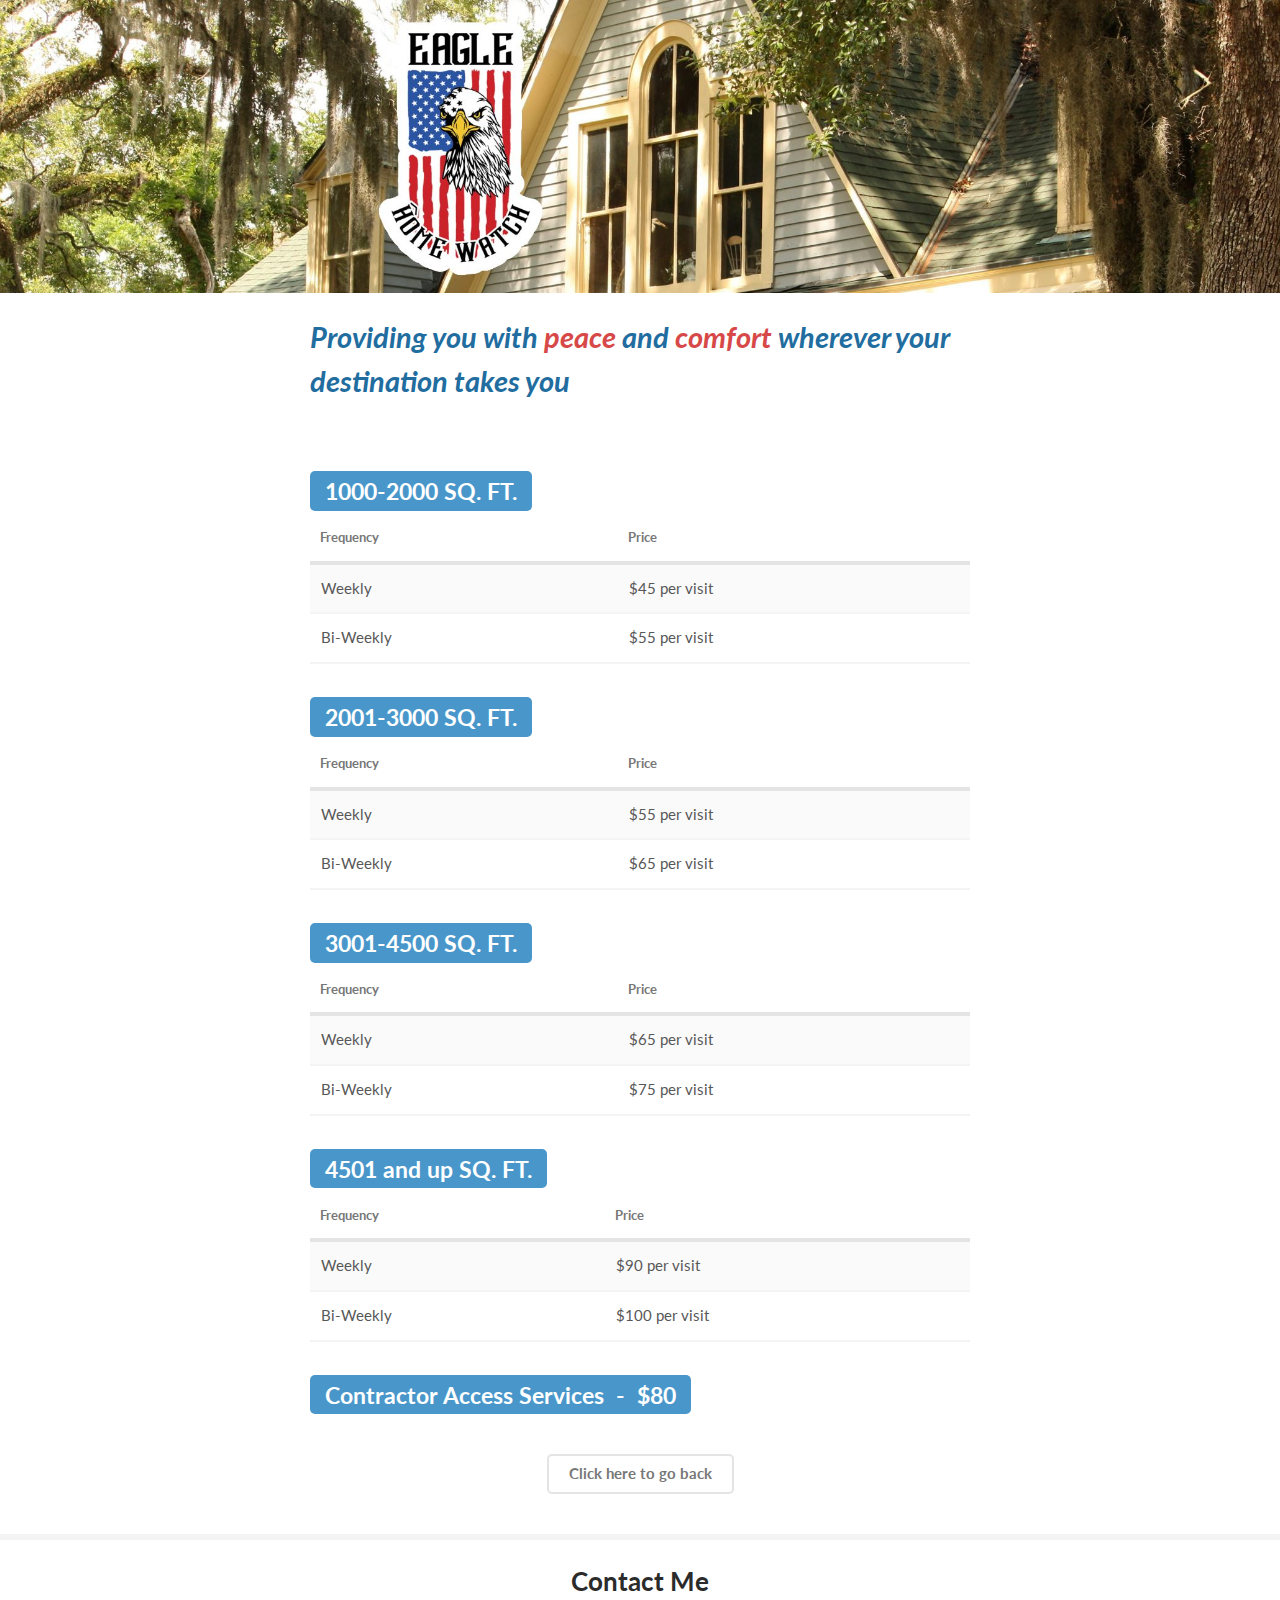
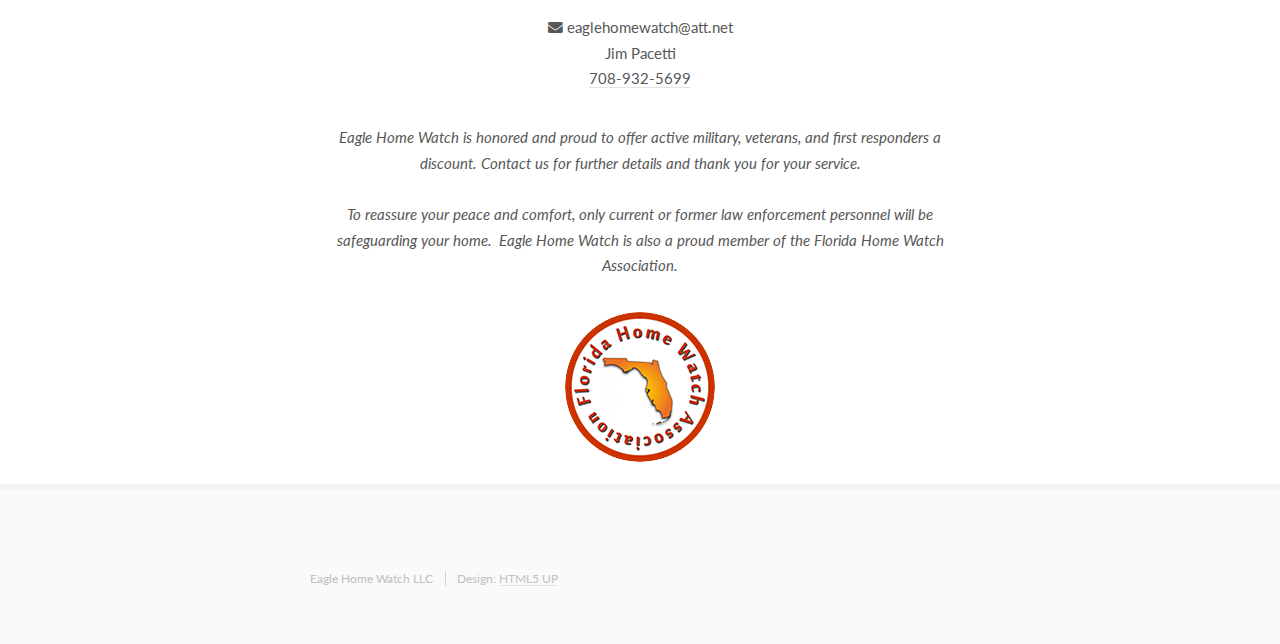
<file: pricing.html>
<!DOCTYPE HTML>
<!--
	Read Only by HTML5 UP
	html5up.net | @ajlkn
	Free for personal and commercial use under the CCA 3.0 license (html5up.net/license)
-->
<html>
	<head>
		<title>Eagle Home Watch Pricing</title>
		<link rel="icon" type="images/x-icon" href="images/icon.png">
		<meta charset="utf-8" />
		<meta name="viewport" content="width=device-width, initial-scale=1, user-scalable=no" />
		<link rel="stylesheet" href="assets/css/main.css" />
	</head>
	<body class="is-preload">
				<!-- Main -->
					<div id="main">
						<!-- One -->
							<section id="one">
								<div class="image main" data-position="center">
									<img src="images/banner.jpg" alt="" />
								</div>
								<div class="container">
									<header class="major">
										<h2><i>Providing you with <b>peace</b> and <b>comfort</b> wherever your destination takes you</i></h2>
										
										<!-- <p>asd <br />
										......</p>
									</header>
									<p>Faucibus sed lobortis aliquam lorem blandit. Lorem eu nunc metus col. Commodo id in arcu ante lorem ipsum sed accumsan erat praesent faucibus commodo ac mi lacus. Adipiscing mi ac commodo. Vis aliquet tortor ultricies non ante erat nunc integer eu ante ornare amet commetus vestibulum blandit integer in curae ac faucibus integer non. Adipiscing cubilia elementum.</p> -->
									<br>
									<br>
									
									<h3><code class="code">1000-2000 SQ. FT.</code></h3>
									<section>
										<div class="table-wrapper">
											<table>
												<thead>
													<tr>
														<th>Frequency</th>
														<th>Price</th>
													</tr>
												</thead>
												<tbody>
													<tr>
														<td>Weekly</td>
														<td>$45 per visit</td>
													</tr>
													<tr>
														<td>Bi-Weekly</td>
														<td>$55 per visit</td>
													</tr>
												</tbody>
											</table>
										</div>
									</section>

									<h3><code class="code">2001-3000 SQ. FT.</code></h3>
									<section>
										<div class="table-wrapper">
											<table>
												<thead>
													<tr>
														<th>Frequency</th>
														<th>Price</th>
													</tr>
												</thead>
												<tbody>
													<tr>
														<td>Weekly</td>
														<td>$55 per visit</td>
													</tr>
													<tr>
														<td>Bi-Weekly</td>
														<td>$65 per visit</td>
													</tr>
												</tbody>
											</table>
										</div>
									</section>

									<h3><code class="code">3001-4500 SQ. FT.</code></h3>
									<section>
										<div class="table-wrapper">
											<table>
												<thead>
													<tr>
														<th>Frequency</th>
														<th>Price</th>
													</tr>
												</thead>
												<tbody>
													<tr>
														<td>Weekly</td>
														<td>$65 per visit</td>
													</tr>
													<tr>
														<td>Bi-Weekly</td>
														<td>$75 per visit</td>
													</tr>
												</tbody>
											</table>
										</div>
									</section>
									
									<h3><code class="code">4501 and up SQ. FT.</code></h3>
									<section>
										<div class="table-wrapper">
											<table>
												<thead>
													<tr>
														<th>Frequency</th>
														<th>Price</th>
													</tr>
												</thead>
												<tbody>
													<tr>
														<td>Weekly</td>
														<td>$90 per visit</td>
													</tr>
													<tr>
														<td>Bi-Weekly</td>
														<td>$100 per visit</td>
													</tr>
												</tbody>
											</table>
										</div>
									</section>

									<h3><code class="code">Contractor Access Services ‎  -  ‎ $80</code></h3>
									
									<br>


								<p class="align-center"><a href="index.html" class="button alt">Click here to go back</a></p>

							</section>
							<section id="four">
								<div class="container">
									<h3 class="align-center">Contact Me</h3>
									<p class="align-center">
										<a href="mailto:eaglehomewatch@att.net" class="icon solid fa-envelope"> eaglehomewatch@att.net</a> 	<br />
										Jim Pacetti <br />
										<a href="tel:+7089325699">708-932-5699</a>

									</p>									
									<p class="align-center"><i>Eagle Home Watch is honored and proud to offer active military, veterans, and first responders a discount. Contact us for further details and thank you for your service.<br><br> </i>
									<i>To reassure your peace and comfort, only current or former law enforcement personnel will be safeguarding your home.&ensp;Eagle Home Watch is also a proud member of the Florida Home Watch Association.</i></p>

									<header class="align-center">
										<span class="image avatar"><img src="images/floridahomewatchassociation.png" alt="" /></span>
									</header>
									<!-- <form method="post" action="#">
										<div class="row gtr-uniform">
											<div class="col-6 col-12-xsmall"><input type="text" name="name" id="name" placeholder="Name" /></div>
											<div class="col-6 col-12-xsmall"><input type="email" name="email" id="email" placeholder="Email" /></div>
											<div class="col-12"><input type="text" name="subject" id="subject" placeholder="Subject" /></div>
											<div class="col-12"><textarea name="message" id="message" placeholder="Message" rows="6"></textarea></div>
											<div class="col-12">
												<ul class="actions">
													<li><input type="submit" class="primary" value="Send Message" /></li>
													<li><input type="reset" value="Reset Form" /></li>
												</ul>
											</div>
										</div>
									</form> -->
								</div>
							</section>

				<!-- Footer -->
					<section id="footer">
						<div class="container">
							<ul class="copyright">
								<li>Eagle Home Watch LLC</li><li>Design: <a href="http://html5up.net">HTML5 UP</a></li>
							</ul>
						</div>
					</section>

			</div>

		<!-- Scripts -->
			<script src="assets/js/jquery.min.js"></script>
			<script src="assets/js/jquery.scrollex.min.js"></script>
			<script src="assets/js/jquery.scrolly.min.js"></script>
			<script src="assets/js/browser.min.js"></script>
			<script src="assets/js/breakpoints.min.js"></script>
			<script src="assets/js/util.js"></script>
			<script src="assets/js/main.js"></script>

	</body>
</html>
</file>
<file: assets/css/main.css>
@import url("fontawesome-all.min.css");
@import url("https://fonts.googleapis.com/css?family=Lato:400,400italic,700,700italic|Source+Code+Pro:400");

/*
	Read Only by HTML5 UP
	html5up.net | @ajlkn
	Free for personal and commercial use under the CCA 3.0 license (html5up.net/license)
*/

html, body, div, span, applet, object,
iframe, h1, h2, h3, h4, h5, h6, p, blockquote,
pre, a, abbr, acronym, address, big, cite,
code, del, dfn, em, img, ins, kbd, q, s, samp,
small, strike, strong, sub, sup, tt, var, b,
u, i, center, dl, dt, dd, ol, ul, li, fieldset,
form, label, legend, table, caption, tbody,
tfoot, thead, tr, th, td, article, aside,
canvas, details, embed, figure, figcaption,
footer, header, hgroup, menu, nav, output, ruby,
section, summary, time, mark, audio, video {
	margin: 0;
	padding: 0;
	border: 0;
	font-size: 100%;
	font: inherit;
	vertical-align: baseline;}

article, aside, details, figcaption, figure,
footer, header, hgroup, menu, nav, section {
	display: block;}

body {
	line-height: 1;
}

ol, ul {
	list-style: none;
}

blockquote, q {
	quotes: none;
}

	blockquote:before, blockquote:after, q:before, q:after {
		content: '';
		content: none;
	}

table {
	border-collapse: collapse;
	border-spacing: 0;
}

body {
	-webkit-text-size-adjust: none;
}

mark {
	background-color: transparent;
	color: inherit;
}

input::-moz-focus-inner {
	border: 0;
	padding: 0;
}

input, select, textarea {
	-moz-appearance: none;
	-webkit-appearance: none;
	-ms-appearance: none;
	appearance: none;
}

/* Basic */

	html {
		box-sizing: border-box;
	}

	*, *:before, *:after {
		box-sizing: inherit;
	}

	body {
		background: #fff;
	}

		body.is-preload *, body.is-preload *:before, body.is-preload *:after {
			-moz-animation: none !important;
			-webkit-animation: none !important;
			-ms-animation: none !important;
			animation: none !important;
			-moz-transition: none !important;
			-webkit-transition: none !important;
			-ms-transition: none !important;
			transition: none !important;
		}

	body, input, select, textarea {
		color: #575757;
		font-family: "Lato", sans-serif;
		font-size: 16pt;
		font-weight: 400;
		line-height: 1.75em;
	}

	a {
		-moz-transition: color 0.2s ease-in-out, border-color 0.2s ease-in-out;
		-webkit-transition: color 0.2s ease-in-out, border-color 0.2s ease-in-out;
		-ms-transition: color 0.2s ease-in-out, border-color 0.2s ease-in-out;
		transition: color 0.2s ease-in-out, border-color 0.2s ease-in-out;
		border-bottom: solid 1px #e4e4e4;
		color: inherit;
		text-decoration: none;
	}

		a:hover {
			border-bottom-color: transparent;
			color: #4a97ca !important;
		}

	strong, b {
		color: #d74848;
		font-weight: 700;
	}

	em, i {
		font-style: italic;
	}

	p {
		margin: 0 0 2.25em 0;
	}

	h1, h2, h3, h4, h5, h6 {
		color: #2b2b2b;
		font-weight: 700;
		line-height: 1em;
		margin: 0 0 0.5625em 0;
	}

		h1 a, h2 a, h3 a, h4 a, h5 a, h6 a {
			border: 0;
			color: inherit;
			text-decoration: none;
		}

	h2 {
		font-size: 2em;
		line-height: 1.5em;
	}

	h3 {
		font-size: 1.75em;
		line-height: 1.5em;
	}

	h4 {
		font-size: 1.25em;
		line-height: 1.5em;
	}

	h5 {
		font-size: 0.9em;
		line-height: 1.5em;
	}

	h6 {
		font-size: 0.7em;
		line-height: 1.5em;
	}

	sub {
		font-size: 0.8em;
		position: relative;
		top: 0.5em;
	}

	sup {
		font-size: 0.8em;
		position: relative;
		top: -0.5em;
	}

	hr {
		border: 0;
		border-bottom: solid 2px #62b0e3;
		margin: 0em 0;
	}

		hr.major {
			margin: 3.375em 0;
		}

	blockquote {
		border-left: solid 8px #e4e4e4;
		font-style: italic;
		margin: 0 0 2.25em 0;
		padding: 0.5em 0 0.5em 2em;
	}

	code {
		background: #4997ca;
		border-radius: 5px;
		color: #fff;
		font-family: inherit;
		font-size: 0.9em;
		margin: 0 0em;
		padding: 0.25em 0.65em;
		-webkit-box-decoration-break: clone;
  		box-decoration-break: clone;
	}

	.codeGrey {
		background: #45595f;
		border-radius: 5px;
		color: #fff;
		font-family: inherit;
		font-size: 0.9em;
		margin: 0 0em;
		padding: 0.25em 0.65em;
		-webkit-box-decoration-break: clone;
  		box-decoration-break: clone;
	}

	pre {
		font-family: inherit;
		font-size: 0.9em;
		margin: 0 0 2.25em 0;
	}

		pre code {
			-webkit-overflow-scrolling: touch;
			display: block;
			line-height: 1.5em;
			overflow-x: auto;
			padding: 1em 1.5em;
		}

	.align-left {
		text-align: left;
	}

	.align-center {
		text-align: center;
	}

	.align-right {
		text-align: right;
	}

	.smaller {
		font-size: 12pt;
		text-align: left;
		padding: 1em 1.5em;
	}
	.padding {
		padding: 1em 1.5em;
		text-align: left;
	}

/* Row */

	.row {
		display: flex;
		flex-wrap: wrap;
		box-sizing: border-box;
		align-items: stretch;
	}

		.row > * {
			box-sizing: border-box;
		}

		.row.gtr-uniform > * > :last-child {
			margin-bottom: 0;
		}

		.row.aln-left {
			justify-content: flex-start;
		}

		.row.aln-center {
			justify-content: center;
		}

		.row.aln-right {
			justify-content: flex-end;
		}

		.row.aln-top {
			align-items: flex-start;
		}

		.row.aln-middle {
			align-items: center;
		}

		.row.aln-bottom {
			align-items: flex-end;
		}

		.row > .imp {
			order: -1;
		}

		.row > .col-1 {
			width: 8.33333%;
		}

		.row > .off-1 {
			margin-left: 8.33333%;
		}

		.row > .col-2 {
			width: 16.66667%;
		}

		.row > .off-2 {
			margin-left: 16.66667%;
		}

		.row > .col-3 {
			width: 25%;
		}

		.row > .off-3 {
			margin-left: 25%;
		}

		.row > .col-4 {
			width: 33.33333%;
		}

		.row > .off-4 {
			margin-left: 33.33333%;
		}

		.row > .col-5 {
			width: 41.66667%;
		}

		.row > .off-5 {
			margin-left: 41.66667%;
		}

		.row > .col-6 {
			width: 50%;
		}

		.row > .off-6 {
			margin-left: 50%;
		}

		.row > .col-7 {
			width: 58.33333%;
		}

		.row > .off-7 {
			margin-left: 58.33333%;
		}

		.row > .col-8 {
			width: 66.66667%;
		}

		.row > .off-8 {
			margin-left: 66.66667%;
		}

		.row > .col-9 {
			width: 75%;
		}

		.row > .off-9 {
			margin-left: 75%;
		}

		.row > .col-10 {
			width: 83.33333%;
		}

		.row > .off-10 {
			margin-left: 83.33333%;
		}

		.row > .col-11 {
			width: 91.66667%;
		}

		.row > .off-11 {
			margin-left: 91.66667%;
		}

		.row > .col-12 {
			width: 100%;
		}

		.row > .off-12 {
			margin-left: 100%;
		}

		.row.gtr-0 {
			margin-top: 0;
			margin-left: 0em;
		}

			.row.gtr-0 > * {
				padding: 0 0 0 0em;
			}

			.row.gtr-0.gtr-uniform {
				margin-top: 0em;
			}

				.row.gtr-0.gtr-uniform > * {
					padding-top: 0em;
				}

		.row.gtr-25 {
			margin-top: 0;
			margin-left: -0.5em;
		}

			.row.gtr-25 > * {
				padding: 0 0 0 0.5em;
			}

			.row.gtr-25.gtr-uniform {
				margin-top: -0.5em;
			}

				.row.gtr-25.gtr-uniform > * {
					padding-top: 0.5em;
				}

		.row.gtr-50 {
			margin-top: 0;
			margin-left: -1em;
		}

			.row.gtr-50 > * {
				padding: 0 0 0 1em;
			}

			.row.gtr-50.gtr-uniform {
				margin-top: -1em;
			}

				.row.gtr-50.gtr-uniform > * {
					padding-top: 1em;
				}

		.row {
			margin-top: 0;
			margin-left: -2em;
		}

			.row > * {
				padding: 0 0 0 2em;
			}

			.row.gtr-uniform {
				margin-top: -2em;
			}

				.row.gtr-uniform > * {
					padding-top: 2em;
				}

		.row.gtr-150 {
			margin-top: 0;
			margin-left: -3em;
		}

			.row.gtr-150 > * {
				padding: 0 0 0 3em;
			}

			.row.gtr-150.gtr-uniform {
				margin-top: -3em;
			}

				.row.gtr-150.gtr-uniform > * {
					padding-top: 3em;
				}

		.row.gtr-200 {
			margin-top: 0;
			margin-left: -4em;
		}

			.row.gtr-200 > * {
				padding: 0 0 0 4em;
			}

			.row.gtr-200.gtr-uniform {
				margin-top: -4em;
			}

				.row.gtr-200.gtr-uniform > * {
					padding-top: 4em;
				}

		@media screen and (max-width: 1680px) {

			.row {
				display: flex;
				flex-wrap: wrap;
				box-sizing: border-box;
				align-items: stretch;
			}

				.row > * {
					box-sizing: border-box;
				}

				.row.gtr-uniform > * > :last-child {
					margin-bottom: 0;
				}

				.row.aln-left {
					justify-content: flex-start;
				}

				.row.aln-center {
					justify-content: center;
				}

				.row.aln-right {
					justify-content: flex-end;
				}

				.row.aln-top {
					align-items: flex-start;
				}

				.row.aln-middle {
					align-items: center;
				}

				.row.aln-bottom {
					align-items: flex-end;
				}

				.row > .imp-xlarge {
					order: -1;
				}

				.row > .col-1-xlarge {
					width: 8.33333%;
				}

				.row > .off-1-xlarge {
					margin-left: 8.33333%;
				}

				.row > .col-2-xlarge {
					width: 16.66667%;
				}

				.row > .off-2-xlarge {
					margin-left: 16.66667%;
				}

				.row > .col-3-xlarge {
					width: 25%;
				}

				.row > .off-3-xlarge {
					margin-left: 25%;
				}

				.row > .col-4-xlarge {
					width: 33.33333%;
				}

				.row > .off-4-xlarge {
					margin-left: 33.33333%;
				}

				.row > .col-5-xlarge {
					width: 41.66667%;
				}

				.row > .off-5-xlarge {
					margin-left: 41.66667%;
				}

				.row > .col-6-xlarge {
					width: 50%;
				}

				.row > .off-6-xlarge {
					margin-left: 50%;
				}

				.row > .col-7-xlarge {
					width: 58.33333%;
				}

				.row > .off-7-xlarge {
					margin-left: 58.33333%;
				}

				.row > .col-8-xlarge {
					width: 66.66667%;
				}

				.row > .off-8-xlarge {
					margin-left: 66.66667%;
				}

				.row > .col-9-xlarge {
					width: 75%;
				}

				.row > .off-9-xlarge {
					margin-left: 75%;
				}

				.row > .col-10-xlarge {
					width: 83.33333%;
				}

				.row > .off-10-xlarge {
					margin-left: 83.33333%;
				}

				.row > .col-11-xlarge {
					width: 91.66667%;
				}

				.row > .off-11-xlarge {
					margin-left: 91.66667%;
				}

				.row > .col-12-xlarge {
					width: 100%;
				}

				.row > .off-12-xlarge {
					margin-left: 100%;
				}

				.row.gtr-0 {
					margin-top: 0;
					margin-left: 0em;
				}

					.row.gtr-0 > * {
						padding: 0 0 0 0em;
					}

					.row.gtr-0.gtr-uniform {
						margin-top: 0em;
					}

						.row.gtr-0.gtr-uniform > * {
							padding-top: 0em;
						}

				.row.gtr-25 {
					margin-top: 0;
					margin-left: -0.5em;
				}

					.row.gtr-25 > * {
						padding: 0 0 0 0.5em;
					}

					.row.gtr-25.gtr-uniform {
						margin-top: -0.5em;
					}

						.row.gtr-25.gtr-uniform > * {
							padding-top: 0.5em;
						}

				.row.gtr-50 {
					margin-top: 0;
					margin-left: -1em;
				}

					.row.gtr-50 > * {
						padding: 0 0 0 1em;
					}

					.row.gtr-50.gtr-uniform {
						margin-top: -1em;
					}

						.row.gtr-50.gtr-uniform > * {
							padding-top: 1em;
						}

				.row {
					margin-top: 0;
					margin-left: -2em;
				}

					.row > * {
						padding: 0 0 0 2em;
					}

					.row.gtr-uniform {
						margin-top: -2em;
					}

						.row.gtr-uniform > * {
							padding-top: 2em;
						}

				.row.gtr-150 {
					margin-top: 0;
					margin-left: -3em;
				}

					.row.gtr-150 > * {
						padding: 0 0 0 3em;
					}

					.row.gtr-150.gtr-uniform {
						margin-top: -3em;
					}

						.row.gtr-150.gtr-uniform > * {
							padding-top: 3em;
						}

				.row.gtr-200 {
					margin-top: 0;
					margin-left: -4em;
				}

					.row.gtr-200 > * {
						padding: 0 0 0 4em;
					}

					.row.gtr-200.gtr-uniform {
						margin-top: -4em;
					}

						.row.gtr-200.gtr-uniform > * {
							padding-top: 4em;
						}

		}

		@media screen and (max-width: 1280px) {

			.row {
				display: flex;
				flex-wrap: wrap;
				box-sizing: border-box;
				align-items: stretch;
			}

				.row > * {
					box-sizing: border-box;
				}

				.row.gtr-uniform > * > :last-child {
					margin-bottom: 0;
				}

				.row.aln-left {
					justify-content: flex-start;
				}

				.row.aln-center {
					justify-content: center;
				}

				.row.aln-right {
					justify-content: flex-end;
				}

				.row.aln-top {
					align-items: flex-start;
				}

				.row.aln-middle {
					align-items: center;
				}

				.row.aln-bottom {
					align-items: flex-end;
				}

				.row > .imp-large {
					order: -1;
				}

				.row > .col-1-large {
					width: 8.33333%;
				}

				.row > .off-1-large {
					margin-left: 8.33333%;
				}

				.row > .col-2-large {
					width: 16.66667%;
				}

				.row > .off-2-large {
					margin-left: 16.66667%;
				}

				.row > .col-3-large {
					width: 25%;
				}

				.row > .off-3-large {
					margin-left: 25%;
				}

				.row > .col-4-large {
					width: 33.33333%;
				}

				.row > .off-4-large {
					margin-left: 33.33333%;
				}

				.row > .col-5-large {
					width: 41.66667%;
				}

				.row > .off-5-large {
					margin-left: 41.66667%;
				}

				.row > .col-6-large {
					width: 50%;
				}

				.row > .off-6-large {
					margin-left: 50%;
				}

				.row > .col-7-large {
					width: 58.33333%;
				}

				.row > .off-7-large {
					margin-left: 58.33333%;
				}

				.row > .col-8-large {
					width: 66.66667%;
				}

				.row > .off-8-large {
					margin-left: 66.66667%;
				}

				.row > .col-9-large {
					width: 75%;
				}

				.row > .off-9-large {
					margin-left: 75%;
				}

				.row > .col-10-large {
					width: 83.33333%;
				}

				.row > .off-10-large {
					margin-left: 83.33333%;
				}

				.row > .col-11-large {
					width: 91.66667%;
				}

				.row > .off-11-large {
					margin-left: 91.66667%;
				}

				.row > .col-12-large {
					width: 100%;
				}

				.row > .off-12-large {
					margin-left: 100%;
				}

				.row.gtr-0 {
					margin-top: 0;
					margin-left: 0em;
				}

					.row.gtr-0 > * {
						padding: 0 0 0 0em;
					}

					.row.gtr-0.gtr-uniform {
						margin-top: 0em;
					}

						.row.gtr-0.gtr-uniform > * {
							padding-top: 0em;
						}

				.row.gtr-25 {
					margin-top: 0;
					margin-left: -0.375em;
				}

					.row.gtr-25 > * {
						padding: 0 0 0 0.375em;
					}

					.row.gtr-25.gtr-uniform {
						margin-top: -0.375em;
					}

						.row.gtr-25.gtr-uniform > * {
							padding-top: 0.375em;
						}

				.row.gtr-50 {
					margin-top: 0;
					margin-left: -0.75em;
				}

					.row.gtr-50 > * {
						padding: 0 0 0 0.75em;
					}

					.row.gtr-50.gtr-uniform {
						margin-top: -0.75em;
					}

						.row.gtr-50.gtr-uniform > * {
							padding-top: 0.75em;
						}

				.row {
					margin-top: 0;
					margin-left: -1.5em;
				}

					.row > * {
						padding: 0 0 0 1.5em;
					}

					.row.gtr-uniform {
						margin-top: -1.5em;
					}

						.row.gtr-uniform > * {
							padding-top: 1.5em;
						}

				.row.gtr-150 {
					margin-top: 0;
					margin-left: -2.25em;
				}

					.row.gtr-150 > * {
						padding: 0 0 0 2.25em;
					}

					.row.gtr-150.gtr-uniform {
						margin-top: -2.25em;
					}

						.row.gtr-150.gtr-uniform > * {
							padding-top: 2.25em;
						}

				.row.gtr-200 {
					margin-top: 0;
					margin-left: -3em;
				}

					.row.gtr-200 > * {
						padding: 0 0 0 3em;
					}

					.row.gtr-200.gtr-uniform {
						margin-top: -3em;
					}

						.row.gtr-200.gtr-uniform > * {
							padding-top: 3em;
						}

		}

		@media screen and (max-width: 1024px) {

			.row {
				display: flex;
				flex-wrap: wrap;
				box-sizing: border-box;
				align-items: stretch;
			}

				.row > * {
					box-sizing: border-box;
				}

				.row.gtr-uniform > * > :last-child {
					margin-bottom: 0;
				}

				.row.aln-left {
					justify-content: flex-start;
				}

				.row.aln-center {
					justify-content: center;
				}

				.row.aln-right {
					justify-content: flex-end;
				}

				.row.aln-top {
					align-items: flex-start;
				}

				.row.aln-middle {
					align-items: center;
				}

				.row.aln-bottom {
					align-items: flex-end;
				}

				.row > .imp-medium {
					order: -1;
				}

				.row > .col-1-medium {
					width: 8.33333%;
				}

				.row > .off-1-medium {
					margin-left: 8.33333%;
				}

				.row > .col-2-medium {
					width: 16.66667%;
				}

				.row > .off-2-medium {
					margin-left: 16.66667%;
				}

				.row > .col-3-medium {
					width: 25%;
				}

				.row > .off-3-medium {
					margin-left: 25%;
				}

				.row > .col-4-medium {
					width: 33.33333%;
				}

				.row > .off-4-medium {
					margin-left: 33.33333%;
				}

				.row > .col-5-medium {
					width: 41.66667%;
				}

				.row > .off-5-medium {
					margin-left: 41.66667%;
				}

				.row > .col-6-medium {
					width: 50%;
				}

				.row > .off-6-medium {
					margin-left: 50%;
				}

				.row > .col-7-medium {
					width: 58.33333%;
				}

				.row > .off-7-medium {
					margin-left: 58.33333%;
				}

				.row > .col-8-medium {
					width: 66.66667%;
				}

				.row > .off-8-medium {
					margin-left: 66.66667%;
				}

				.row > .col-9-medium {
					width: 75%;
				}

				.row > .off-9-medium {
					margin-left: 75%;
				}

				.row > .col-10-medium {
					width: 83.33333%;
				}

				.row > .off-10-medium {
					margin-left: 83.33333%;
				}

				.row > .col-11-medium {
					width: 91.66667%;
				}

				.row > .off-11-medium {
					margin-left: 91.66667%;
				}

				.row > .col-12-medium {
					width: 100%;
				}

				.row > .off-12-medium {
					margin-left: 100%;
				}

				.row.gtr-0 {
					margin-top: 0;
					margin-left: 0em;
				}

					.row.gtr-0 > * {
						padding: 0 0 0 0em;
					}

					.row.gtr-0.gtr-uniform {
						margin-top: 0em;
					}

						.row.gtr-0.gtr-uniform > * {
							padding-top: 0em;
						}

				.row.gtr-25 {
					margin-top: 0;
					margin-left: -0.375em;
				}

					.row.gtr-25 > * {
						padding: 0 0 0 0.375em;
					}

					.row.gtr-25.gtr-uniform {
						margin-top: -0.375em;
					}

						.row.gtr-25.gtr-uniform > * {
							padding-top: 0.375em;
						}

				.row.gtr-50 {
					margin-top: 0;
					margin-left: -0.75em;
				}

					.row.gtr-50 > * {
						padding: 0 0 0 0.75em;
					}

					.row.gtr-50.gtr-uniform {
						margin-top: -0.75em;
					}

						.row.gtr-50.gtr-uniform > * {
							padding-top: 0.75em;
						}

				.row {
					margin-top: 0;
					margin-left: -1.5em;
				}

					.row > * {
						padding: 0 0 0 1.5em;
					}

					.row.gtr-uniform {
						margin-top: -1.5em;
					}

						.row.gtr-uniform > * {
							padding-top: 1.5em;
						}

				.row.gtr-150 {
					margin-top: 0;
					margin-left: -2.25em;
				}

					.row.gtr-150 > * {
						padding: 0 0 0 2.25em;
					}

					.row.gtr-150.gtr-uniform {
						margin-top: -2.25em;
					}

						.row.gtr-150.gtr-uniform > * {
							padding-top: 2.25em;
						}

				.row.gtr-200 {
					margin-top: 0;
					margin-left: -3em;
				}

					.row.gtr-200 > * {
						padding: 0 0 0 3em;
					}

					.row.gtr-200.gtr-uniform {
						margin-top: -3em;
					}

						.row.gtr-200.gtr-uniform > * {
							padding-top: 3em;
						}

		}

		@media screen and (max-width: 736px) {

			.row {
				display: flex;
				flex-wrap: wrap;
				box-sizing: border-box;
				align-items: stretch;
			}

				.row > * {
					box-sizing: border-box;
				}

				.row.gtr-uniform > * > :last-child {
					margin-bottom: 0;
				}

				.row.aln-left {
					justify-content: flex-start;
				}

				.row.aln-center {
					justify-content: center;
				}

				.row.aln-right {
					justify-content: flex-end;
				}

				.row.aln-top {
					align-items: flex-start;
				}

				.row.aln-middle {
					align-items: center;
				}

				.row.aln-bottom {
					align-items: flex-end;
				}

				.row > .imp-small {
					order: -1;
				}

				.row > .col-1-small {
					width: 8.33333%;
				}

				.row > .off-1-small {
					margin-left: 8.33333%;
				}

				.row > .col-2-small {
					width: 16.66667%;
				}

				.row > .off-2-small {
					margin-left: 16.66667%;
				}

				.row > .col-3-small {
					width: 25%;
				}

				.row > .off-3-small {
					margin-left: 25%;
				}

				.row > .col-4-small {
					width: 33.33333%;
				}

				.row > .off-4-small {
					margin-left: 33.33333%;
				}

				.row > .col-5-small {
					width: 41.66667%;
				}

				.row > .off-5-small {
					margin-left: 41.66667%;
				}

				.row > .col-6-small {
					width: 50%;
				}

				.row > .off-6-small {
					margin-left: 50%;
				}

				.row > .col-7-small {
					width: 58.33333%;
				}

				.row > .off-7-small {
					margin-left: 58.33333%;
				}

				.row > .col-8-small {
					width: 66.66667%;
				}

				.row > .off-8-small {
					margin-left: 66.66667%;
				}

				.row > .col-9-small {
					width: 75%;
				}

				.row > .off-9-small {
					margin-left: 75%;
				}

				.row > .col-10-small {
					width: 83.33333%;
				}

				.row > .off-10-small {
					margin-left: 83.33333%;
				}

				.row > .col-11-small {
					width: 91.66667%;
				}

				.row > .off-11-small {
					margin-left: 91.66667%;
				}

				.row > .col-12-small {
					width: 100%;
				}

				.row > .off-12-small {
					margin-left: 100%;
				}

				.row.gtr-0 {
					margin-top: 0;
					margin-left: 0em;
				}

					.row.gtr-0 > * {
						padding: 0 0 0 0em;
					}

					.row.gtr-0.gtr-uniform {
						margin-top: 0em;
					}

						.row.gtr-0.gtr-uniform > * {
							padding-top: 0em;
						}

				.row.gtr-25 {
					margin-top: 0;
					margin-left: -0.3125em;
				}

					.row.gtr-25 > * {
						padding: 0 0 0 0.3125em;
					}

					.row.gtr-25.gtr-uniform {
						margin-top: -0.3125em;
					}

						.row.gtr-25.gtr-uniform > * {
							padding-top: 0.3125em;
						}

				.row.gtr-50 {
					margin-top: 0;
					margin-left: -0.625em;
				}

					.row.gtr-50 > * {
						padding: 0 0 0 0.625em;
					}

					.row.gtr-50.gtr-uniform {
						margin-top: -0.625em;
					}

						.row.gtr-50.gtr-uniform > * {
							padding-top: 0.625em;
						}

				.row {
					margin-top: 0;
					margin-left: -1.25em;
				}

					.row > * {
						padding: 0 0 0 1.25em;
					}

					.row.gtr-uniform {
						margin-top: -1.25em;
					}

						.row.gtr-uniform > * {
							padding-top: 1.25em;
						}

				.row.gtr-150 {
					margin-top: 0;
					margin-left: -1.875em;
				}

					.row.gtr-150 > * {
						padding: 0 0 0 1.875em;
					}

					.row.gtr-150.gtr-uniform {
						margin-top: -1.875em;
					}

						.row.gtr-150.gtr-uniform > * {
							padding-top: 1.875em;
						}

				.row.gtr-200 {
					margin-top: 0;
					margin-left: -2.5em;
				}

					.row.gtr-200 > * {
						padding: 0 0 0 2.5em;
					}

					.row.gtr-200.gtr-uniform {
						margin-top: -2.5em;
					}

						.row.gtr-200.gtr-uniform > * {
							padding-top: 2.5em;
						}

		}

		@media screen and (max-width: 480px) {

			.row {
				display: flex;
				flex-wrap: wrap;
				box-sizing: border-box;
				align-items: stretch;
			}

				.row > * {
					box-sizing: border-box;
				}

				.row.gtr-uniform > * > :last-child {
					margin-bottom: 0;
				}

				.row.aln-left {
					justify-content: flex-start;
				}

				.row.aln-center {
					justify-content: center;
				}

				.row.aln-right {
					justify-content: flex-end;
				}

				.row.aln-top {
					align-items: flex-start;
				}

				.row.aln-middle {
					align-items: center;
				}

				.row.aln-bottom {
					align-items: flex-end;
				}

				.row > .imp-xsmall {
					order: -1;
				}

				.row > .col-1-xsmall {
					width: 8.33333%;
				}

				.row > .off-1-xsmall {
					margin-left: 8.33333%;
				}

				.row > .col-2-xsmall {
					width: 16.66667%;
				}

				.row > .off-2-xsmall {
					margin-left: 16.66667%;
				}

				.row > .col-3-xsmall {
					width: 25%;
				}

				.row > .off-3-xsmall {
					margin-left: 25%;
				}

				.row > .col-4-xsmall {
					width: 33.33333%;
				}

				.row > .off-4-xsmall {
					margin-left: 33.33333%;
				}

				.row > .col-5-xsmall {
					width: 41.66667%;
				}

				.row > .off-5-xsmall {
					margin-left: 41.66667%;
				}

				.row > .col-6-xsmall {
					width: 50%;
				}

				.row > .off-6-xsmall {
					margin-left: 50%;
				}

				.row > .col-7-xsmall {
					width: 58.33333%;
				}

				.row > .off-7-xsmall {
					margin-left: 58.33333%;
				}

				.row > .col-8-xsmall {
					width: 66.66667%;
				}

				.row > .off-8-xsmall {
					margin-left: 66.66667%;
				}

				.row > .col-9-xsmall {
					width: 75%;
				}

				.row > .off-9-xsmall {
					margin-left: 75%;
				}

				.row > .col-10-xsmall {
					width: 83.33333%;
				}

				.row > .off-10-xsmall {
					margin-left: 83.33333%;
				}

				.row > .col-11-xsmall {
					width: 91.66667%;
				}

				.row > .off-11-xsmall {
					margin-left: 91.66667%;
				}

				.row > .col-12-xsmall {
					width: 100%;
				}

				.row > .off-12-xsmall {
					margin-left: 100%;
				}

				.row.gtr-0 {
					margin-top: 0;
					margin-left: 0em;
				}

					.row.gtr-0 > * {
						padding: 0 0 0 0em;
					}

					.row.gtr-0.gtr-uniform {
						margin-top: 0em;
					}

						.row.gtr-0.gtr-uniform > * {
							padding-top: 0em;
						}

				.row.gtr-25 {
					margin-top: 0;
					margin-left: -0.3125em;
				}

					.row.gtr-25 > * {
						padding: 0 0 0 0.3125em;
					}

					.row.gtr-25.gtr-uniform {
						margin-top: -0.3125em;
					}

						.row.gtr-25.gtr-uniform > * {
							padding-top: 0.3125em;
						}

				.row.gtr-50 {
					margin-top: 0;
					margin-left: -0.625em;
				}

					.row.gtr-50 > * {
						padding: 0 0 0 0.625em;
					}

					.row.gtr-50.gtr-uniform {
						margin-top: -0.625em;
					}

						.row.gtr-50.gtr-uniform > * {
							padding-top: 0.625em;
						}

				.row {
					margin-top: 0;
					margin-left: -1.25em;
				}

					.row > * {
						padding: 0 0 0 1.25em;
					}

					.row.gtr-uniform {
						margin-top: -1.25em;
					}

						.row.gtr-uniform > * {
							padding-top: 1.25em;
						}

				.row.gtr-150 {
					margin-top: 0;
					margin-left: -1.875em;
				}

					.row.gtr-150 > * {
						padding: 0 0 0 1.875em;
					}

					.row.gtr-150.gtr-uniform {
						margin-top: -1.875em;
					}

						.row.gtr-150.gtr-uniform > * {
							padding-top: 1.875em;
						}

				.row.gtr-200 {
					margin-top: 0;
					margin-left: -2.5em;
				}

					.row.gtr-200 > * {
						padding: 0 0 0 2.5em;
					}

					.row.gtr-200.gtr-uniform {
						margin-top: -2.5em;
					}

						.row.gtr-200.gtr-uniform > * {
							padding-top: 2.5em;
						}

		}

/* Container */

	.container {
		margin: 0 auto;
		max-width: calc(100% - 4.5em);
		width: 45em;
	}

		.container.xsmall {
			width: 11.25em;
		}

		.container.small {
			width: 22.5em;
		}

		.container.medium {
			width: 33.75em;
		}

		.container.large {
			width: 56.25em;
		}

		.container.xlarge {
			width: 67.5em;
		}

		.container.max {
			width: 100%;
		}

		@media screen and (max-width: 1024px) {

			.container {
				width: 100% !important;
			}

		}

		@media screen and (max-width: 480px) {

			.container {
				max-width: calc(100% - 3.375em);
			}

		}

/* Section/Article */

	section.special, article.special {
		text-align: center;
	}

	header p {
		color: #aaa;
		position: relative;
		margin: 0 0 1.6875em 0;
	}

	header h2 + p {
		font-size: 1.25em;
		margin-top: -0.5em;
		line-height: 1.5em;
	}

	header h3 + p {
		font-size: 1.1em;
		margin-top: -0.35em;
		line-height: 1.5em;
	}

	header h4 + p,
	header h5 + p,
	header h6 + p {
		font-size: 0.9em;
		margin-top: -0.25em;
		line-height: 1.5em;
	}

	header.major h2 {
		color: #226d9f;
		font-size: 2em;
		text-align: left;
	}

		header.major h2 + p {
			color: #777;
			font-size: 1.75em;
			font-weight: 700;
			margin-top: -0.75em;
		}

/* Form */

	form {
		margin: 0 0 2.25em 0;
	}

	label {
		color: #777;
		display: block;
		font-size: 0.9em;
		font-weight: 700;
		margin: 0 0 1.125em 0;
	}

	input::-moz-focus-inner {
		border: 0;
		padding: 0;
	}

	input[type="text"],
	input[type="password"],
	input[type="email"],
	select,
	textarea {
		-moz-appearance: none;
		-webkit-appearance: none;
		-ms-appearance: none;
		appearance: none;
		border-radius: 5px;
		border: none;
		border: solid 2px #e4e4e4;
		color: inherit;
		display: block;
		outline: 0;
		padding: 0 1em;
		text-decoration: none;
		width: 100%;
	}

		input[type="text"]:invalid,
		input[type="password"]:invalid,
		input[type="email"]:invalid,
		select:invalid,
		textarea:invalid {
			box-shadow: none;
		}

		input[type="text"]:focus,
		input[type="password"]:focus,
		input[type="email"]:focus,
		select:focus,
		textarea:focus {
			border-color: #4997ca;
		}

	select {
		background-image: url("data:image/svg+xml;charset=utf8,%3Csvg xmlns='http://www.w3.org/2000/svg' width='40' height='40' preserveAspectRatio='none' viewBox='0 0 40 40'%3E%3Cpath d='M9.4,12.3l10.4,10.4l10.4-10.4c0.2-0.2,0.5-0.4,0.9-0.4c0.3,0,0.6,0.1,0.9,0.4l3.3,3.3c0.2,0.2,0.4,0.5,0.4,0.9 c0,0.4-0.1,0.6-0.4,0.9L20.7,31.9c-0.2,0.2-0.5,0.4-0.9,0.4c-0.3,0-0.6-0.1-0.9-0.4L4.3,17.3c-0.2-0.2-0.4-0.5-0.4-0.9 c0-0.4,0.1-0.6,0.4-0.9l3.3-3.3c0.2-0.2,0.5-0.4,0.9-0.4S9.1,12.1,9.4,12.3z' fill='%23e4e4e4' /%3E%3C/svg%3E");
		background-size: 1.25em;
		background-repeat: no-repeat;
		background-position: calc(100% - 1em) center;
		height: 2.75em;
		padding-right: 2.75em;
		text-overflow: ellipsis;
	}

		select option {
			color: #777;
			background: #fff;
		}

		select:focus::-ms-value {
			background-color: transparent;
		}

		select::-ms-expand {
			display: none;
		}

	input[type="text"],
	input[type="password"],
	input[type="email"],
	select {
		height: 2.75em;
	}

	textarea {
		padding: 0.75em 1em;
	}

	input[type="checkbox"],
	input[type="radio"] {
		-moz-appearance: none;
		-webkit-appearance: none;
		-ms-appearance: none;
		appearance: none;
		display: block;
		float: left;
		margin-right: -2em;
		opacity: 0;
		width: 1em;
		z-index: -1;
	}

		input[type="checkbox"] + label,
		input[type="radio"] + label {
			text-decoration: none;
			color: #888;
			cursor: pointer;
			display: inline-block;
			font-size: 1em;
			font-weight: 400;
			padding-left: 2.4em;
			padding-right: 0.75em;
			position: relative;
		}

			input[type="checkbox"] + label:before,
			input[type="radio"] + label:before {
				-moz-osx-font-smoothing: grayscale;
				-webkit-font-smoothing: antialiased;
				display: inline-block;
				font-style: normal;
				font-variant: normal;
				text-rendering: auto;
				line-height: 1;
				text-transform: none !important;
				font-family: 'Font Awesome 5 Free';
				font-weight: 900;
			}

			input[type="checkbox"] + label:before,
			input[type="radio"] + label:before {
				background: #fafafa;
				border-radius: 5px;
				border: solid 2px #e4e4e4;
				content: '';
				display: inline-block;
				font-size: 0.8em;
				height: 2.0625em;
				left: 0;
				line-height: 2.0625em;
				position: absolute;
				text-align: center;
				top: 0;
				width: 2.0625em;
			}

		input[type="checkbox"]:checked + label:before,
		input[type="radio"]:checked + label:before {
			background: #989898;
			border-color: #989898;
			color: #ffffff;
			content: '\f00c';
		}

		input[type="checkbox"]:focus + label:before,
		input[type="radio"]:focus + label:before {
			border-color: #4997ca;
		}

	input[type="checkbox"] + label:before {
		border-radius: 5px;
	}

	input[type="radio"] + label:before {
		border-radius: 100%;
	}

	::-webkit-input-placeholder {
		color: #aaa !important;
		font-style: italic;
		opacity: 1.0;
	}

	:-moz-placeholder {
		color: #aaa !important;
		font-style: italic;
		opacity: 1.0;
	}

	::-moz-placeholder {
		color: #aaa !important;
		font-style: italic;
		opacity: 1.0;
	}

	:-ms-input-placeholder {
		color: #aaa !important;
		font-style: italic;
		opacity: 1.0;
	}

/* Box */

	.box {
		border-radius: 5px;
		border: solid 2px #e4e4e4;
		margin-bottom: 2.25em;
		padding: 1.5em;
	}

		.box > :last-child,
		.box > :last-child > :last-child,
		.box > :last-child > :last-child > :last-child {
			margin-bottom: 0;
		}

		.box.alt {
			border: 0;
			border-radius: 0;
			padding: 0;
		}

/* Icon */

	.icon {
		text-decoration: none;
		border-bottom: none;
		position: relative;
	}

		.icon:before {
			-moz-osx-font-smoothing: grayscale;
			-webkit-font-smoothing: antialiased;
			display: inline-block;
			font-style: normal;
			font-variant: normal;
			text-rendering: auto;
			line-height: 1;
			text-transform: none !important;
			font-family: 'Font Awesome 5 Free';
			font-weight: 400;
		}

		.icon > .label {
			display: none;
		}

		.icon:before {
			line-height: inherit;
		}

		.icon.solid:before {
			font-weight: 900;
		}

		.icon.brands:before {
			font-family: 'Font Awesome 5 Brands';
		}

/* Image */

	.image {
		border-radius: 5px;
		border: 0;
		display: inline-block;
		position: relative;
	}

		.image[data-position] img {
			-moz-object-fit: cover;
			-webkit-object-fit: cover;
			-ms-object-fit: cover;
			object-fit: cover;
			display: block;
			position: absolute;
			top: 0;
			left: 0;
			width: 100%;
			height: 100%;
		}

		.image[data-position="top left"] img {
			-moz-object-position: top left;
			-webkit-object-position: top left;
			-ms-object-position: top left;
			object-position: top left;
		}

		.image[data-position="top"] img {
			-moz-object-position: top;
			-webkit-object-position: top;
			-ms-object-position: top;
			object-position: top;
		}

		.image[data-position="top right"] img {
			-moz-object-position: top right;
			-webkit-object-position: top right;
			-ms-object-position: top right;
			object-position: top right;
		}

		.image[data-position="right"] img {
			-moz-object-position: right;
			-webkit-object-position: right;
			-ms-object-position: right;
			object-position: right;
		}

		.image[data-position="bottom right"] img {
			-moz-object-position: bottom right;
			-webkit-object-position: bottom right;
			-ms-object-position: bottom right;
			object-position: bottom right;
		}

		.image[data-position="bottom"] img {
			-moz-object-position: bottom;
			-webkit-object-position: bottom;
			-ms-object-position: bottom;
			object-position: bottom;
		}

		.image[data-position="bottom left"] img {
			-moz-object-position: bottom left;
			-webkit-object-position: bottom left;
			-ms-object-position: bottom left;
			object-position: bottom left;
		}

		.image[data-position="left"] img {
			-moz-object-position: left;
			-webkit-object-position: left;
			-ms-object-position: left;
			object-position: left;
		}

		.image[data-position="center"] img {
			-moz-object-position: center;
			-webkit-object-position: center;
			-ms-object-position: center;
			object-position: center;
		}

		.image[data-position="25% 25%"] img {
			-moz-object-position: 25% 25%;
			-webkit-object-position: 25% 25%;
			-ms-object-position: 25% 25%;
			object-position: 25% 25%;
		}

		.image[data-position="75% 25%"] img {
			-moz-object-position: 75% 25%;
			-webkit-object-position: 75% 25%;
			-ms-object-position: 75% 25%;
			object-position: 75% 25%;
		}

		.image[data-position="75% 75%"] img {
			-moz-object-position: 75% 75%;
			-webkit-object-position: 75% 75%;
			-ms-object-position: 75% 75%;
			object-position: 75% 75%;
		}

		.image[data-position="25% 75%"] img {
			-moz-object-position: 25% 75%;
			-webkit-object-position: 25% 75%;
			-ms-object-position: 25% 75%;
			object-position: 25% 75%;
		}

		.image img {
			border-radius: 5px;
			display: block;
		}

		.image.left {
			float: left;
			margin: 0 2.5em 2em 0;
			top: 0.25em;
		}

		.image.right {
			float: right;
			margin: 0 0 2em 2.5em;
			top: 0.25em;
		}

		.image.fit {
			display: block;
			margin: 0 0 2.25em 0;
			width: 100%;
		}

			.image.fit img {
				display: block;
				width: 100%;
			}

		.image.avatar {
			border-radius: 100%;
			overflow: hidden;
		}

			.image.avatar img {
				border-radius: 100%;
				display: block;
				width: 100%;
			}

		.image.main {
			display: block;
			height: 20em;
			border-radius: 0;
		}

			.image.main img {
				border-radius: 0;
			}

/* List */

	ol {
		list-style: decimal;
		margin: 0 0 2.25em 0;
		padding-left: 1.25em;
	}

		ol li {
			padding-left: 0.25em;
		}

	ul {
		list-style: disc;
		margin: 0 0 1em 0;
		padding-left: 1em;
	}

		ul li {
			padding-left: 0.5em;
		}

		ul.alt {
			list-style: none;
			padding-left: 0;
		}

			ul.alt li {
				border-top: solid 2px #f4f4f4;
				padding: 0.5em 0;
			}

				ul.alt li:first-child {
					border-top: 0;
					padding-top: 0;
				}

	dl {
		margin: 0 0 2.25em 0;
	}

/* Actions */

	ul.actions {
		display: -moz-flex;
		display: -webkit-flex;
		display: -ms-flex;
		display: flex;
		cursor: default;
		list-style: none;
		margin-left: -1.125em;
		padding-left: 0;
	}

		ul.actions li {
			padding: 0 0 0 1.125em;
			vertical-align: middle;
		}

		ul.actions.special {
			-moz-justify-content: center;
			-webkit-justify-content: center;
			-ms-justify-content: center;
			justify-content: center;
			width: 100%;
			margin-left: 0;
		}

			ul.actions.special li:first-child {
				padding-left: 0;
			}

		ul.actions.stacked {
			-moz-flex-direction: column;
			-webkit-flex-direction: column;
			-ms-flex-direction: column;
			flex-direction: column;
			margin-left: 0;
		}

			ul.actions.stacked li {
				padding: 1.125em 0 0 0;
			}

				ul.actions.stacked li:first-child {
					padding-top: 0;
				}

		ul.actions.fit {
			width: calc(100% + 1.125em);
		}

			ul.actions.fit li {
				-moz-flex-grow: 1;
				-webkit-flex-grow: 1;
				-ms-flex-grow: 1;
				flex-grow: 1;
				-moz-flex-shrink: 1;
				-webkit-flex-shrink: 1;
				-ms-flex-shrink: 1;
				flex-shrink: 1;
				width: 100%;
			}

				ul.actions.fit li > * {
					width: 100%;
				}

			ul.actions.fit.stacked {
				width: 100%;
			}

		@media screen and (max-width: 480px) {

			ul.actions:not(.fixed) {
				-moz-flex-direction: column;
				-webkit-flex-direction: column;
				-ms-flex-direction: column;
				flex-direction: column;
				margin-left: 0;
				width: 100% !important;
			}

				ul.actions:not(.fixed) li {
					-moz-flex-grow: 1;
					-webkit-flex-grow: 1;
					-ms-flex-grow: 1;
					flex-grow: 1;
					-moz-flex-shrink: 1;
					-webkit-flex-shrink: 1;
					-ms-flex-shrink: 1;
					flex-shrink: 1;
					padding: 1.125em 0 0 0;
					text-align: center;
					width: 100%;
				}

					ul.actions:not(.fixed) li > * {
						width: 100%;
					}

					ul.actions:not(.fixed) li:first-child {
						padding-top: 0;
					}

					ul.actions:not(.fixed) li input[type="submit"],
					ul.actions:not(.fixed) li input[type="reset"],
					ul.actions:not(.fixed) li input[type="button"],
					ul.actions:not(.fixed) li button,
					ul.actions:not(.fixed) li .button {
						width: 100%;
					}

						ul.actions:not(.fixed) li input[type="submit"].icon:before,
						ul.actions:not(.fixed) li input[type="reset"].icon:before,
						ul.actions:not(.fixed) li input[type="button"].icon:before,
						ul.actions:not(.fixed) li button.icon:before,
						ul.actions:not(.fixed) li .button.icon:before {
							margin-left: -0.5rem;
						}

		}

/* Feature Icons */

	ul.feature-icons {
		list-style: none;
		padding-left: 0;
	}

		ul.feature-icons li {
			text-decoration: none;
			display: inline-block;
			margin: 0 0 1.1em 0;
			padding: 0.25em 0 0 3.5em;
			position: relative;
			vertical-align: top;
			width: 48%;
		}

			ul.feature-icons li:before {
				-moz-osx-font-smoothing: grayscale;
				-webkit-font-smoothing: antialiased;
				display: inline-block;
				font-style: normal;
				font-variant: normal;
				text-rendering: auto;
				line-height: 1;
				text-transform: none !important;
				font-family: 'Font Awesome 5 Free';
				font-weight: 400;
			}

			ul.feature-icons li:before {
				background: #4997ca;
				border-radius: 100%;
				color: #ffffff;
				display: block;
				height: 2.5em;
				left: 0;
				line-height: 2.5em;
				position: absolute;
				text-align: center;
				top: 0;
				width: 2.5em;
			}

/* Icons */

	ul.icons {
		cursor: default;
		list-style: none;
		padding-left: 0;
	}

		ul.icons li {
			display: inline-block;
			padding: 0 1em 0 0;
		}

			ul.icons li:last-child {
				padding-right: 0 !important;
			}

			ul.icons li .icon:before {
				font-size: 1.25em;
			}

/* Table */

	.table-wrapper {
		-webkit-overflow-scrolling: touch;
		overflow-x: auto;
	}

	table {
		margin: 0 0 2.25em 0;
		width: 100%;
	}

		table tbody tr {
			border: solid 2px #f4f4f4;
			border-left: 0;
			border-right: 0;
		}

			table tbody tr:nth-child(2n + 1) {
				background-color: #fafafa;
			}

		table td {
			padding: 0.75em 0.75em;
		}

		table th {
			color: #777;
			font-size: 0.9em;
			font-weight: 700;
			padding: 0 0.75em 0.75em 0.75em;
			text-align: left;
		}

		table thead {
			border-bottom: solid 4px #e4e4e4;
		}

		table tfoot {
			border-top: solid 4px #e4e4e4;
		}

		table.alt {
			border-collapse: separate;
		}

			table.alt tbody tr td {
				border: solid 2px #e4e4e4;
				border-left-width: 0;
				border-top-width: 0;
			}

				table.alt tbody tr td:first-child {
					border-left-width: 2px;
				}

			table.alt tbody tr:first-child td {
				border-top-width: 2px;
			}

			table.alt thead {
				border-bottom: 0;
			}

			table.alt tfoot {
				border-top: 0;
			}

/* Button */

	input[type="submit"],
	input[type="reset"],
	input[type="button"],
	.button {
		-moz-appearance: none;
		-webkit-appearance: none;
		-ms-appearance: none;
		appearance: none;
		-moz-transition: background-color 0.2s ease-in-out, color 0.2s ease-in-out;
		-webkit-transition: background-color 0.2s ease-in-out, color 0.2s ease-in-out;
		-ms-transition: background-color 0.2s ease-in-out, color 0.2s ease-in-out;
		transition: background-color 0.2s ease-in-out, color 0.2s ease-in-out;
		background-color: #989898;
		border-radius: 5px;
		border: 0;
		color: #ffffff !important;
		cursor: pointer;
		display: inline-block;
		font-weight: 700;
		height: 2.75em;
		line-height: 2.75em;
		padding: 0 1.5em;
		text-align: center;
		text-decoration: none;
		white-space: nowrap;
	}

		input[type="submit"]:hover,
		input[type="reset"]:hover,
		input[type="button"]:hover,
		.button:hover {
			background-color: #a5a5a5;
			color: #ffffff !important;
		}

		input[type="submit"]:active,
		input[type="reset"]:active,
		input[type="button"]:active,
		.button:active {
			background-color: #8b8b8b;
		}

		input[type="submit"].icon,
		input[type="reset"].icon,
		input[type="button"].icon,
		.button.icon {
			padding-left: 1.35em;
		}

			input[type="submit"].icon:before,
			input[type="reset"].icon:before,
			input[type="button"].icon:before,
			.button.icon:before {
				margin-right: 0.5em;
			}

		input[type="submit"].fit,
		input[type="reset"].fit,
		input[type="button"].fit,
		.button.fit {
			width: 100%;
		}

		input[type="submit"].small,
		input[type="reset"].small,
		input[type="button"].small,
		.button.small {
			font-size: 0.8em;
		}

		input[type="submit"].large,
		input[type="reset"].large,
		input[type="button"].large,
		.button.large {
			font-size: 1.35em;
		}

		input[type="submit"].alt,
		input[type="reset"].alt,
		input[type="button"].alt,
		.button.alt {
			background-color: transparent;
			box-shadow: inset 0 0 0 2px #e4e4e4;
			color: #777 !important;
		}

			input[type="submit"].alt:hover,
			input[type="reset"].alt:hover,
			input[type="button"].alt:hover,
			.button.alt:hover {
				background-color: #f4f4f4;
				color: #777 !important;
			}

			input[type="submit"].alt:active,
			input[type="reset"].alt:active,
			input[type="button"].alt:active,
			.button.alt:active {
				background-color: #eaeaea;
			}

			input[type="submit"].alt.icon:before,
			input[type="reset"].alt.icon:before,
			input[type="button"].alt.icon:before,
			.button.alt.icon:before {
				color: #aaa;
			}

		input[type="submit"].primary,
		input[type="reset"].primary,
		input[type="button"].primary,
		.button.primary {
			background-color: #4997ca;
			color: #ffffff !important;
		}

			input[type="submit"].primary:hover,
			input[type="reset"].primary:hover,
			input[type="button"].primary:hover,
			.button.primary:hover {
				background-color: #5ed0b1;
			}

			input[type="submit"].primary:active,
			input[type="reset"].primary:active,
			input[type="button"].primary:active,
			.button.primary:active {
				background-color: #39c29d;
			}

		input[type="submit"].disabled, input[type="submit"]:disabled,
		input[type="reset"].disabled,
		input[type="reset"]:disabled,
		input[type="button"].disabled,
		input[type="button"]:disabled,
		.button.disabled,
		.button:disabled {
			background-color: #888 !important;
			box-shadow: inset 0 -0.15em 0 0 rgba(0, 0, 0, 0.15);
			color: #fff !important;
			cursor: default;
			opacity: 0.25;
		}

/* Features */

	.features article {
		border-top: solid 3px #f4f4f4;
		margin-bottom: 2.25em;
		padding-top: 2.25em;
	}

		.features article:first-child {
			border-top: 0;
			padding-top: 0;
		}

		.features article .image {
			display: inline-block;
			padding-right: 2.5em;
			vertical-align: middle;
			width: 48%;
		}

			.features article .image img {
				display: block;
				width: 100%;
			}

		.features article .inner {
			display: inline-block;
			vertical-align: middle;
			width: 50%;
		}

			.features article .inner > :last-child {
				margin-bottom: 0;
			}

/* Header */

	#header {
		display: -moz-flex;
		display: -webkit-flex;
		display: -ms-flex;
		display: flex;
		-moz-flex-direction: column;
		-webkit-flex-direction: column;
		-ms-flex-direction: column;
		flex-direction: column;
		-moz-justify-content: space-between;
		-webkit-justify-content: space-between;
		-ms-justify-content: space-between;
		justify-content: space-between;
		background: #4997ca;
		color: #d2f2e9;
		height: 100%;
		overflow-y: auto;
		position: fixed;
		text-align: center;
		top: 0;
		width: 23em;
		right: 0;
	}

		#header h1, #header h2, #header h3, #header h4, #header h5, #header h6 {
			color: #ffffff;
		}

			#header h1 a, #header h2 a, #header h3 a, #header h4 a, #header h5 a, #header h6 a {
				color: #ffffff;
			}

		#header header p {
			color: #b7eadc;
		}

		#header a {
			color: #d2f2e9;
		}

			#header a:hover {
				color: #ffffff !important;
			}

		#header > header {
			-moz-flex-shrink: 0;
			-webkit-flex-shrink: 0;
			-ms-flex-shrink: 0;
			flex-shrink: 0;
			padding: 3em;
		}

			#header > header .avatar {
				display: block;
				margin: 0 auto 0.25em auto;
				width: 8em;
			}

			#header > header h1 {
				font-size: 1.75em;
				margin: 0;
			}

			#header > header p {
				color: #d2f2e9;
				font-style: italic;
				margin: 1em 0 0 0;
			}

		#header > footer {
			-moz-flex-shrink: 0;
			-webkit-flex-shrink: 0;
			-ms-flex-shrink: 0;
			flex-shrink: 0;
			bottom: 0;
			left: 0;
			padding: 2em;
			width: 100%;
		}

			#header > footer .icons {
				margin: 0;
			}

				#header > footer .icons li a {
					color: #b7eadc;
				}

		#header > nav {
			-moz-flex-grow: 1;
			-webkit-flex-grow: 1;
			-ms-flex-grow: 1;
			flex-grow: 1;
		}

			#header > nav ul {
				list-style: none;
				margin: 0;
				padding: 0;
			}

				#header > nav ul li {
					border-top: solid 2px #4997ca;
					display: block;
					padding: 0;
				}

					#header > nav ul li a {
						-moz-transition: none;
						-webkit-transition: none;
						-ms-transition: none;
						transition: none;
						border: 0;
						color: #ffffff !important;
						display: block;
						padding: 0.85em 0;
						text-decoration: none;
					}

						#header > nav ul li a.active {
							background: #fff;
							color: #4997ca !important;
						}

					#header > nav ul li:first-child {
						border-top: 0;
					}

/* Wrapper */

	#wrapper {
		background: #fff;
		padding-right: 23em;
	}

/* Main */

	#main > section {
		border-top: solid 6px #f4f4f4;
	}

		#main > section > .container {
			padding: 1.5em 0 1em 0;
		}

		#main > section:first-child {
			border-top: 0;
		}

/* Footer */

	#footer {
		background: #fafafa;
		border-top: 0;
		color: #c0c0c0;
		overflow: hidden;
		padding: 4em 0 2em 0;
	}

		#footer .copyright {
			line-height: 1em;
			list-style: none;
			padding: 0;
		}

			#footer .copyright li {
				border-left: solid 1px #d4d4d4;
				display: inline-block;
				font-size: 0.8em;
				margin-left: 1em;
				padding-left: 1em;
			}

				#footer .copyright li:first-child {
					border-left: 0;
					margin-left: 0;
					padding-left: 0;
				}

				#footer .copyright li a {
					color: inherit;
				}

/* XLarge */

	@media screen and (max-width: 1680px) {

		/* Basic */

			body, input, select, textarea {
				font-size: 13pt;
			}

		/* Header */

			#header {
				width: 21em;
			}

				#header > header {
					padding: 2em;
				}

				#header > footer {
					padding: 1.5em;
				}

		/* Wrapper */

			#wrapper {
				padding-right: 21em;
			}

		/* Main */

			#main > section > .container {
				padding: 1.5em 0 1em 0;
			}

	}

/* Large */

	@media screen and (max-width: 1280px) {

		/* Basic */

			body, input, select, textarea {
				font-size: 11pt;
			}

		/* Header */

			#header {
				width: 20em;
			}

		/* Wrapper */

			#wrapper {
				padding-right: 20em;
			}

	}

/* Medium */

	#titleBar {
		display: none;
	}

	@media screen and (max-width: 1024px) {

		/* Basic */

			html, body {
				overflow-x: hidden;
			}

			body, input, select, textarea {
				font-size: 12pt;
			}

		/* Image */

			.image.left, .image.right {
				max-width: 40%;
			}

				.image.left img, .image.right img {
					width: 100%;
				}

			.image.main {
				height: 20em;
			}

		/* Header */

			#header {
				-moz-backface-visibility: hidden;
				-webkit-backface-visibility: hidden;
				-ms-backface-visibility: hidden;
				backface-visibility: hidden;
				-moz-transition: -moz-transform 0.5s ease;
				-webkit-transition: -webkit-transform 0.5s ease;
				-ms-transition: -ms-transform 0.5s ease;
				transition: transform 0.5s ease;
				display: block;
				height: 100%;
				overflow-y: auto;
				position: fixed;
				top: 0;
				width: 23em;
				z-index: 10002;
				-moz-transform: translateX(23em);
				-webkit-transform: translateX(23em);
				-ms-transform: translateX(23em);
				transform: translateX(23em);
				right: 0;
			}

				#header > footer {
					bottom: auto;
					left: auto;
					margin: 0.5em 0 0 0;
					position: relative;
					right: auto;
					top: auto;
				}

		/* Wrapper */

			#wrapper {
				-moz-backface-visibility: hidden;
				-webkit-backface-visibility: hidden;
				-ms-backface-visibility: hidden;
				backface-visibility: hidden;
				-moz-transition: -moz-transform 0.5s ease;
				-webkit-transition: -webkit-transform 0.5s ease;
				-ms-transition: -ms-transform 0.5s ease;
				transition: transform 0.5s ease;
				padding: 44px 0 1px 0;
			}

		/* Header Panel */

			#titleBar {
				-moz-backface-visibility: hidden;
				-webkit-backface-visibility: hidden;
				-ms-backface-visibility: hidden;
				backface-visibility: hidden;
				-moz-transition: -moz-transform 0.5s ease;
				-webkit-transition: -webkit-transform 0.5s ease;
				-ms-transition: -ms-transform 0.5s ease;
				transition: transform 0.5s ease;
				display: block;
				height: 44px;
				left: 0;
				position: fixed;
				top: 0;
				width: 100%;
				z-index: 10001;
				background: #222;
				color: #fff;
				min-width: 320px;
			}

				#titleBar .title {
					color: #fff;
					display: block;
					font-weight: 700;
					height: 44px;
					line-height: 44px;
					padding: 0 1em;
					width: 100%;
					text-align: left;
				}

					#titleBar .title a {
						border: 0;
						text-decoration: none;
					}

				#titleBar .toggle {
					text-decoration: none;
					height: 4em;
					position: absolute;
					top: 0;
					width: 6em;
					border: 0;
					outline: 0;
					right: 0;
				}

					#titleBar .toggle:before {
						-moz-osx-font-smoothing: grayscale;
						-webkit-font-smoothing: antialiased;
						display: inline-block;
						font-style: normal;
						font-variant: normal;
						text-rendering: auto;
						line-height: 1;
						text-transform: none !important;
						font-family: 'Font Awesome 5 Free';
						font-weight: 900;
					}

					#titleBar .toggle:before {
						background: #4997ca;
						color: #ffffff;
						content: '\f0c9';
						display: block;
						font-size: 18px;
						height: 44px;
						line-height: 44px;
						position: absolute;
						text-align: center;
						top: 0;
						width: 64px;
						right: 0;
					}

			body.header-visible #wrapper, body.header-visible #titleBar {
				-moz-transform: translateX(-23em);
				-webkit-transform: translateX(-23em);
				-ms-transform: translateX(-23em);
				transform: translateX(-23em);
			}

			body.header-visible #header {
				-moz-transform: translateX(0);
				-webkit-transform: translateX(0);
				-ms-transform: translateX(0);
				transform: translateX(0);
			}

	}

/* Small */

	@media screen and (max-width: 736px) {

		/* Basic */

			body, input, select, textarea {
				font-size: 12pt;
			}

			h1 br, h2 br, h3 br, h4 br, h5 br, h6 br {
				display: none;
			}

			h2 {
				font-size: 1.75em;
			}

			h3 {
				font-size: 1.5em;
			}

			h4 {
				font-size: 1em;
			}

		/* Image */

			.image.left {
				margin: 0 1.5em 1em 0;
			}

			.image.right {
				margin: 0 0 1em 1.5em;
			}

			.image.main {
				height: 12em;
			}

		/* Section/Article */

			header br {
				display: none;
			}

			header.major h2 {
				font-size: 1.5em;
			}

				header.major h2 + p {
					font-size: 1.5em;
				}

		/* Features */

			.features article .image {
				display: block;
				margin: 0 0 2.25em 0;
				padding-right: 0;
				width: 100%;
			}

			.features article .inner {
				display: block;
				width: 100%;
			}

		/* Header */

			#header {
				width: 17em;
				-moz-transform: translateX(17em);
				-webkit-transform: translateX(17em);
				-ms-transform: translateX(17em);
				transform: translateX(17em);
				right: 0;
			}

				#header > header {
					padding: 2em;
				}

					#header > header .avatar {
						margin: 0 auto 1.6875em auto;
						width: 6em;
					}

					#header > header h1 {
						font-size: 1.5em;
					}

					#header > header p {
						margin: 1em 0 0 0;
					}

				#header > footer {
					padding: 1.5em;
				}

		/* Main */

			#main > section > .container {
				padding: 2em 0 0 0;
			}

		/* Footer */

			#footer {
				text-align: center;
			}

				#footer .copyright li {
					border-left: 0;
					display: block;
					line-height: 1.75em;
					margin: 0.75em 0 0 0;
					padding-left: 0;
				}

					#footer .copyright li:first-child {
						margin-top: 0;
					}

		/* Header Panel */

			#titleBar .toggle {
				height: 4em;
				width: 6em;
			}

				#titleBar .toggle:before {
					font-size: 14px;
					width: 44px;
				}

			body.header-visible #wrapper, body.header-visible #titleBar {
				-moz-transform: translateX(-17em);
				-webkit-transform: translateX(-17em);
				-ms-transform: translateX(-17em);
				transform: translateX(-17em);
			}

	}

/* XSmall */

	@media screen and (max-width: 480px) {

		/* Basic */

			html, body {
				min-width: 320px;
			}

			body, input, select, textarea {
				font-size: 12pt;
			}

		/* List */

			ul.actions {
				margin: 0 0 2.25em 0;
			}

				ul.actions li {
					display: block;
					padding: 1.125em 0 0 0;
					text-align: center;
					width: 100%;
				}

					ul.actions li:first-child {
						padding-top: 0;
					}

					ul.actions li > * {
						width: 100%;
						margin: 0 !important;
					}

						ul.actions li > *.icon:before {
							margin-left: -2em;
						}

				ul.actions.small li {
					padding: 0.5625em 0 0 0;
				}

					ul.actions.small li:first-child {
						padding-top: 0;
					}

			ul.feature-icons li {
				display: block;
				width: 100%;
			}

		/* Button */

			input[type="submit"],
			input[type="reset"],
			input[type="button"],
			.button {
				padding: .2;
			}

	}
</file>
